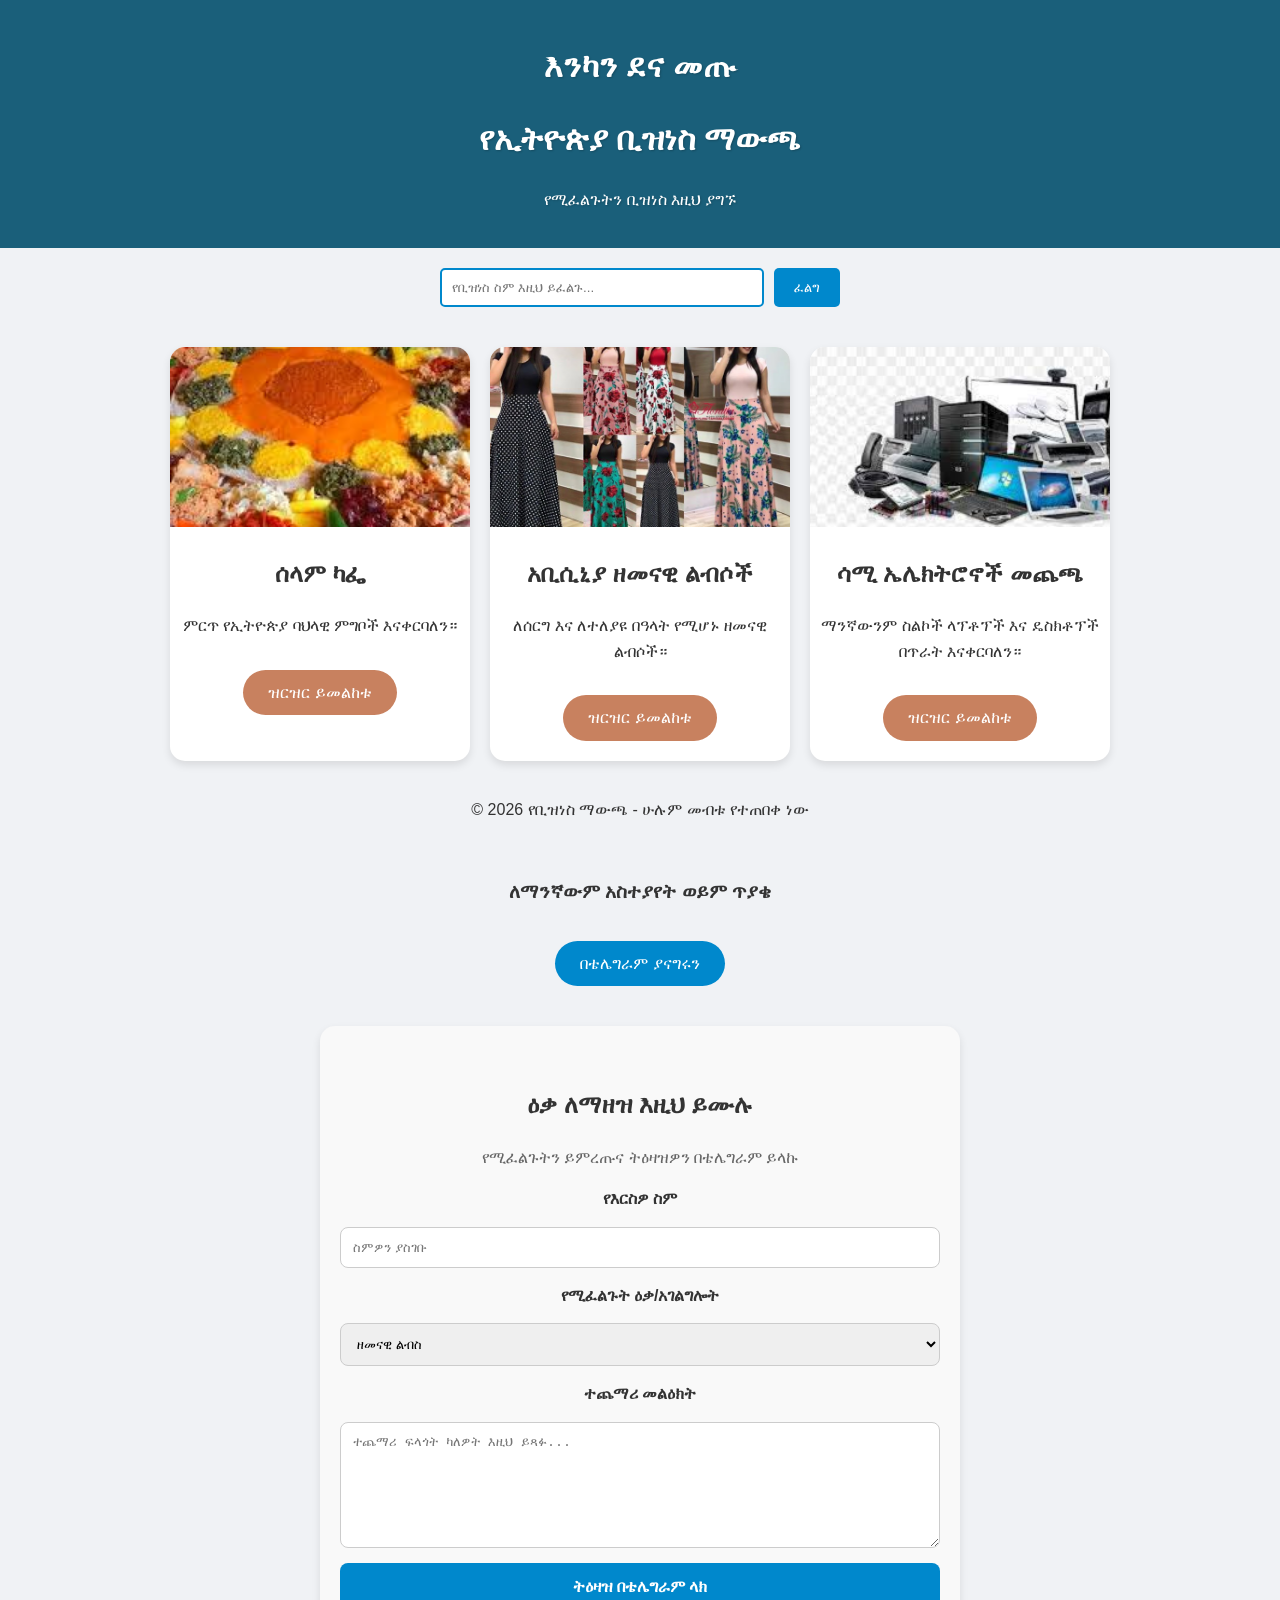
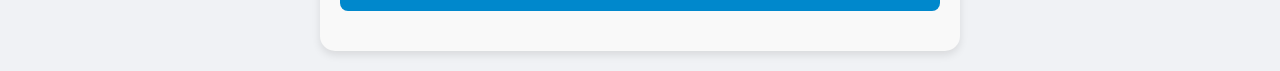
<file: index.html>
<!DOCTYPE html>
<html lang="am">
<head>
    <meta charset="UTF-8">
    <meta name="viewport" content="width=device-width, initial-scale=1.0">
    <title>የኢትዮጵያ ቢዝነስ ማውጫ</title>
    <link rel="stylesheet" href="style.css">
</head>
<body>

    <header>
        <h1>እንካን ደና መጡ</h1>
        <h1>የኢትዮጵያ ቢዝነስ ማውጫ</h1>
        <p>የሚፈልጉትን ቢዝነስ እዚህ ያግኙ</p>
    </header>
<section class="search-section">
    <input type="text" id="searchInput" placeholder="የቢዝነስ ስም እዚህ ይፈልጉ...">
    <button onclick="searchBusiness()">ፈልግ</button>
</section>
    <main class="container">
    <div class="profile-box">
        <img src="cafe.jpg" alt="ካፌ">
        <h2>ሰላም ካፌ</h2>
        <p>ምርጥ የኢትዮጵያ ባህላዊ ምግቦች እናቀርባለን።</p>
        <a href="cafe.html" class="my-link">ዝርዝር ይመልከቱ</a>
    </div> <div class="profile-box">
        <img src="clothes.jpg" alt="ልብስ ቤት">
        <h2>አቢሲኒያ ዘመናዊ ልብሶች</h2>
        <p>ለሰርግ እና ለተለያዩ በዓላት የሚሆኑ ዘመናዊ ልብሶች።</p>
       <a href="clothes.html" class="my-link">ዝርዝር ይመልከቱ</a>
    </div> <div class="profile-box">
        <img src="computer.jpg" alt="ኮምፒውተር">
        <h2>ሳሚ ኤሌክትሮኖች መጨጫ</h2>
        <p>ማንኛውንም ስልኮች ላፕቶፕች እና ዴስክቶፕች በጥራት እናቀርባለን።</p>
       <a href="repair.html" class="my-link">ዝርዝር ይመልከቱ</a>
    </div> </main>
    <footer>
        <p>&copy; 2026 የቢዝነስ ማውጫ - ሁሉም መብቱ የተጠበቀ ነው</p>
    </footer>
<script>
function searchBusiness() {
    let input = document.getElementById('searchInput').value.toLowerCase();
    let boxes = document.getElementsByClassName('profile-box');

    for (let i = 0; i < boxes.length; i++) {
        let title = boxes[i].getElementsByTagName('h2')[0].innerText.toLowerCase();
        if (title.includes(input)) {
            boxes[i].style.display = "";
        } else {
            boxes[i].style.display = "none";
        }
    }
}
</script>
    <div class="contact-section" style="text-align: center; padding: 20px;">
    <h3>ለማንኛውም አስተያየት ወይም ጥያቄ</h3>
    <a href="https://t.me/sami_chali" class="my-link" style="background-color: #0088cc;">በቴሌግራም ያናግሩን</a>
</div>
    <section id="order-section" style="padding: 40px 20px; background-color: #f9f9f9; border-radius: 15px; margin: 20px auto; max-width: 600px; box-shadow: 0 4px 8px rgba(0,0,0,0.1); font-family: 'Segoe UI', Tahoma, Geneva, Verdana, sans-serif;">
    <h2 style="text-align: center; color: #333;">ዕቃ ለማዘዝ እዚህ ይሙሉ</h2>
    <p style="text-align: center; color: #666;">የሚፈልጉትን ይምረጡና ትዕዛዝዎን በቴሌግራም ይላኩ</p>
    
    <div style="display: flex; flex-direction: column; gap: 15px;">
        <label style="font-weight: bold;">የእርስዎ ስም</label>
        <input type="text" id="customerName" placeholder="ስምዎን ያስገቡ" style="padding: 12px; border: 1px solid #ccc; border-radius: 8px;">

        <label style="font-weight: bold;">የሚፈልጉት ዕቃ/አገልግሎት</label>
        <select id="productSelect" style="padding: 12px; border: 1px solid #ccc; border-radius: 8px;">
            <option value="ዘመናዊ ልብስ">ዘመናዊ ልብስ</option>
            <option value="ኮምፒውተር ">ኮምፒውተር</option>
            <option value="ስልኮች ">ስልኮች</option>
            <option value="ምግብ ">ምግብ </option>
            <option value="ሌላ">ሌላ</option>
        </select>

        <label style="font-weight: bold;">ተጨማሪ መልዕክት</label>
        <textarea id="orderNote" placeholder="ተጨማሪ ፍላጎት ካለዎት እዚህ ይጻፉ..." style="padding: 12px; border: 1px solid #ccc; border-radius: 8px; height: 100px;"></textarea>

        <button onclick="sendOrder()" style="background-color: #0088cc; color: white; padding: 15px; border: none; border-radius: 8px; cursor: pointer; font-size: 16px; font-weight: bold;">
            ትዕዛዝ በቴሌግራም ላክ
        </button>
    </div>
</section>

<script>
function sendOrder() {
    // መረጃዎቹን ከፎርሙ ላይ መሰብሰብ
    const name = document.getElementById('customerName').value;
    const product = document.getElementById('productSelect').value;
    const note = document.getElementById('orderNote').value;
    
    // የእርስዎን ቴሌግራም ዩዘርኔም እዚህ ይተኩ
    const telegramUsername = "sami_chali"; // @ ምልክቱን አይጨምሩ
    
    // የቴሌግራም መልዕክት መፍጠር
    const message = `አዲስ ትዕዛዝ አለ!%0A%0Aስም፦ ${name}%0Aየታዘዘው ዕቃ፦ ${product}%0Aተጨማሪ መልዕክት፦ ${note}`;
    
    // ወደ ቴሌግራም መላክ
    window.open(`https://t.me/${telegramUsername}?text=${message}`, '_blank');
}
</script>
    <div id="disqus_thread"></div>
<script>
    var disqus_config = function () {
        this.page.url = "https://samuelchallechalle-arch.github.io/ethio-biz-directory/";
        this.page.identifier = "home_page_unique_1";
    };
    (function() {
        var d = document, s = d.createElement('script');
        // እዚህ ጋር 'ethio-biz-directory' መሆኑን በደንብ አረጋግጥ
        s.src = 'https://ethio-biz-directory.disqus.com/embed.js';
        s.setAttribute('data-timestamp', +new Date());
        (d.head || d.body).appendChild(s);
    })();
</script>
</body>
</html>
</file>
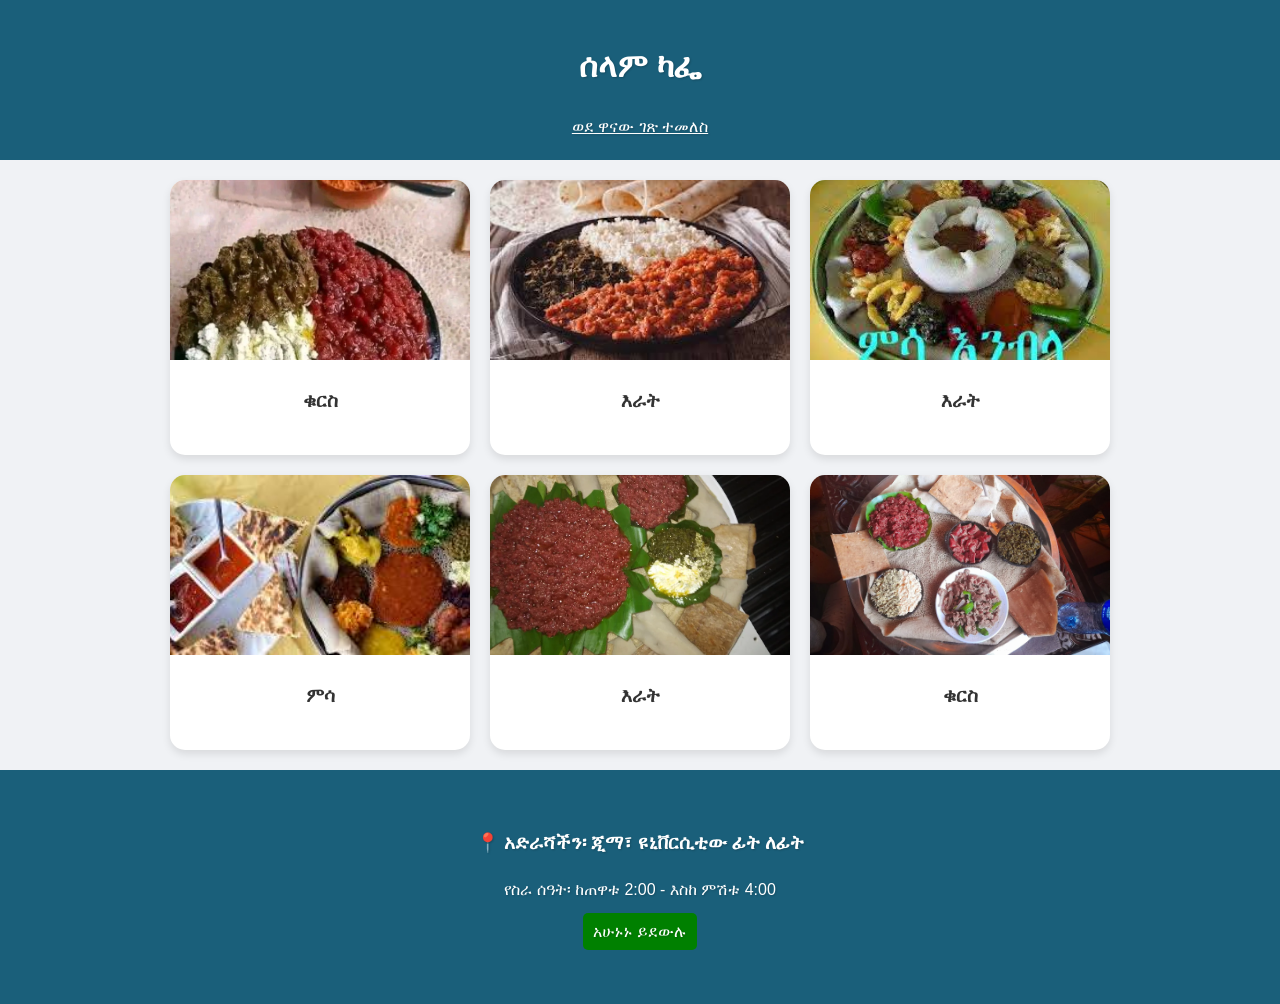
<file: cafe.html>
<!DOCTYPE html>
<html lang="am">
<head>
   <meta name="viewport" content="width=device-width, initial-scale=1.0">
    <title>ሰላም ካፌ - ዝርዝር</title>
    <link rel="stylesheet" href="style.css">
</head>
<body>
    <header>
        <h1>ሰላም ካፌ</h1>
        <a href="index.html" style="color: white;"> ወደ ዋናው ገጽ ተመለስ</a>
    </header>

    <main class="container">
        <div class="profile-box"><img src="food1.jpg" alt="ምግብ 1"><h3>ቁርስ</h3></div>
        <div class="profile-box"><img src="food2.jpg" alt="ምግብ 2"><h3>እራት</h3></div>
        <div class="profile-box"><img src="food3.jpg" alt="ምግብ 3"><h3>እራት</h3></div>
        <div class="profile-box"><img src="food4.jpg" alt="ምግብ 3"><h3>ምሳ</h3></div>
        <div class="profile-box"><img src="food5.jpg" alt="ምግብ 3"><h3>እራት</h3></div>
        <div class="profile-box"><img src="food6.jpg" alt="ምግብ 3"><h3> ቁርስ</h3></div>
    </main>
    <header>
<main class="container">
    <div style="text-align: center; margin-bottom: 20px; width: 100%;">
        <h3>📍 አድራሻችን፡ ጂማ፣ ዩኒቨርሲቲው ፊት ለፊት</h3>
        <p>የስራ ሰዓት፡ ከጠዋቱ 2:00 - እስከ ምሽቱ 4:00</p>
        <a href="tel:+251909508024" style="background: green; color: rgb(255, 255, 255); padding: 10px; border-radius: 5px; text-decoration: none;">አሁኑኑ ይደውሉ</a>
    </div>
</section>
</main>

</body>
</html>
</file>
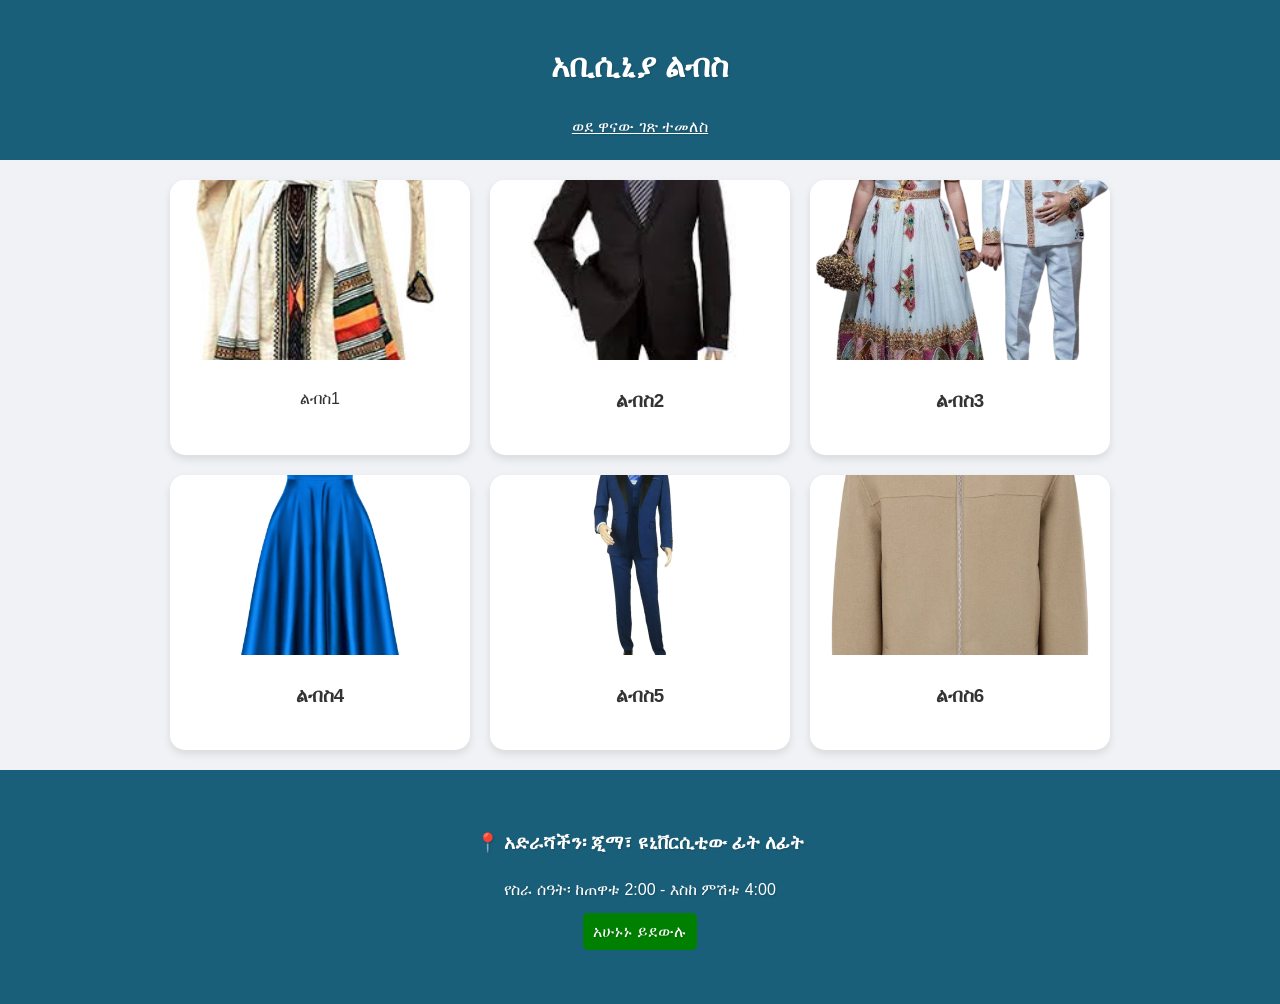
<file: clothes.html>
<!DOCTYPE html>
<html lang="am">
<head>
   <meta name="viewport" content="width=device-width, initial-scale=1.0">
    <title>አቢሲኒያ ልብስ - ዝርዝር</title>
    <link rel="stylesheet" href="style.css">
</head>
<body>
    <header>
        <h1>አቢሲኒያ ልብስ</h1>
        <a href="index.html" style="color: white;"> ወደ ዋናው ገጽ ተመለስ</a>
    </header>

    <main class="container">
        <div class="profile-box"><img src="clothes1.jpg" alt="ልብስ 1"><h3></h3>ልብስ1</h3></div>
        <div class="profile-box"><img src="clothes2.jpg" alt="ልብስ 2"><h3>ልብስ2</h3></div>
        <div class="profile-box"><img src="clothes3.jpg" alt="ልብስ 3"><h3>ልብስ3</h3></div>
        <div class="profile-box"><img src="clothes4.jpg" alt="ልብስ 4"><h3>ልብስ4</h3></div>
        <div class="profile-box"><img src="clothes5.jpg" alt="ልብስ 5"><h3>ልብስ5</h3></div>
    <div class="profile-box"><img src="clothes6.jpg" alt="ልብስ 6"><h3>ልብስ6</h3></div>
    </main>
    <header>
<main class="container">
    <div style="text-align: center; margin-bottom: 20px; width: 100%;">
        <h3>📍 አድራሻችን፡ ጂማ፣ ዩኒቨርሲቲው ፊት ለፊት</h3>
        <p>የስራ ሰዓት፡ ከጠዋቱ 2:00 - እስከ ምሽቱ 4:00</p>
        <a href="tel:+251909508024" style="background: green; color: white; padding: 10px; border-radius: 5px; text-decoration: none;">አሁኑኑ ይደውሉ</a>
    </div>
</main>
</body>
</html>
</file>
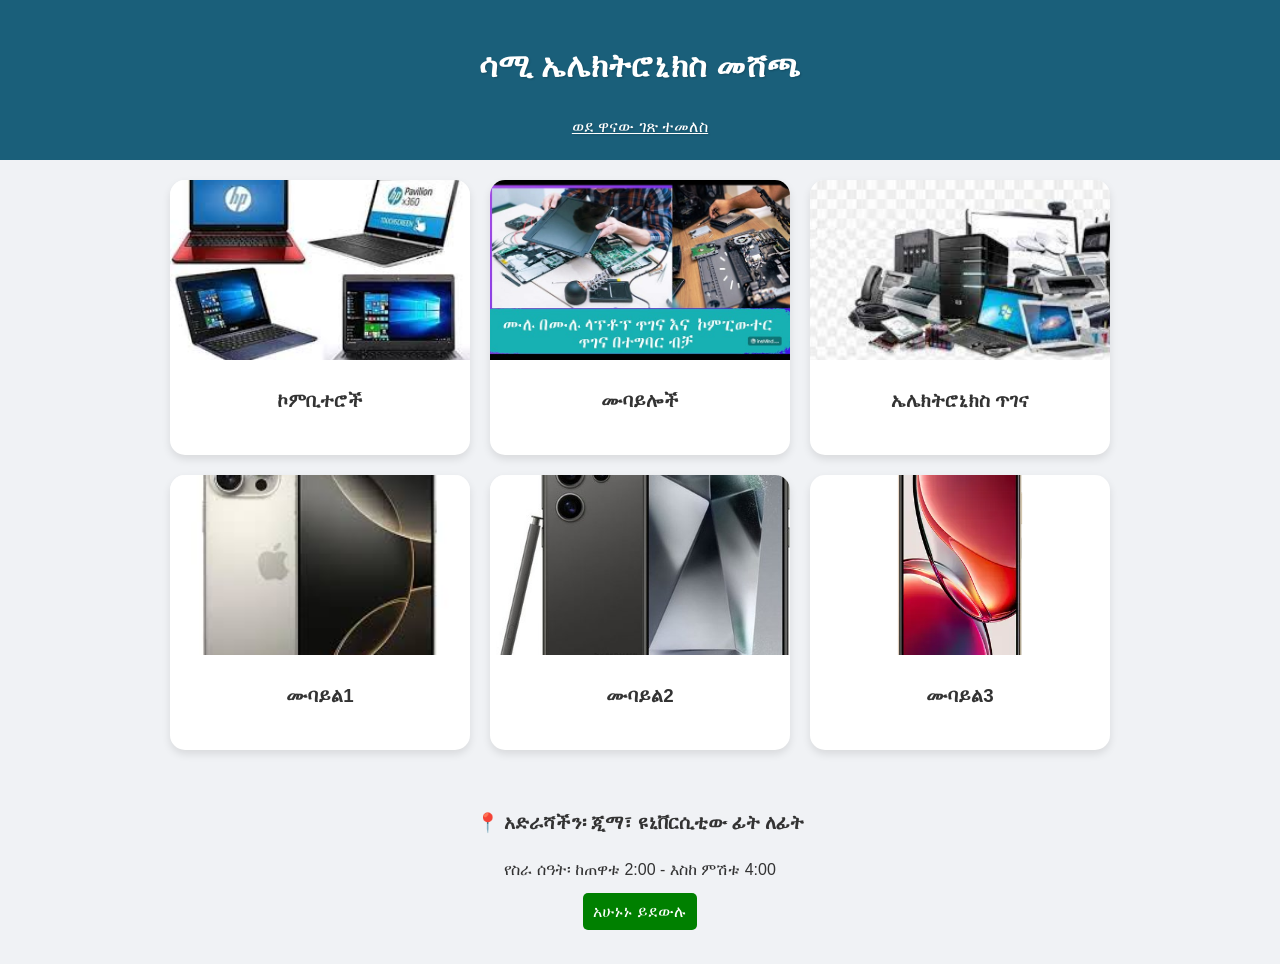
<file: repair.html>
<!DOCTYPE html>
<html lang="am">
<head>
   <meta name="viewport" content="width=device-width, initial-scale=1.0">
    <title>ሳሚ ኤሌክትሮኒክስ መሸጫ ዝርዝር</title>
    <link rel="stylesheet" href="style.css">
</head>
<body>
    <header>
        <h1>ሳሚ ኤሌክትሮኒክስ መሸጫ</h1>
        <a href="index.html" style="color: white;"> ወደ ዋናው ገጽ ተመለስ</a>
    </header>

    <main class="container">
        <div class="profile-box"><img src="computer1.jpg" alt="ኮምፒተር 1"><h3>ኮምቢተሮች</h3></div>
        <div class="profile-box"><img src="computer2.jpg" alt="ኮምፒተር 2"><h3>ሙባይሎች</h3></div>
         <div class="profile-box"><img src="computer3.jpg" alt="ኮምፒተር 3"><h3>ኤሌክትሮኒክስ ጥገና</h3></div>
          <div class="profile-box"><img src="computer4.jpg" alt="ኮምፒተር 3"><h3>ሙባይል1</h3></div>
           <div class="profile-box"><img src="computer5.jpg" alt="ኮምፒተር 3"><h3>ሙባይል2</h3></div>
            <div class="profile-box"><img src="computer6.jpg" alt="ኮምፒተር 3"><h3>ሙባይል3</h3></div>
    </main>
</header>
<main class="container">
    <div style="text-align: center; margin-bottom: 20px; width: 100%;">
        <h3>📍 አድራሻችን፡ ጂማ፣ ዩኒቨርሲቲው ፊት ለፊት</h3>
        <p>የስራ ሰዓት፡ ከጠዋቱ 2:00 - እስከ ምሽቱ 4:00</p>
        <a href="tel:+251909508024" style="background: green; color: white; padding: 10px; border-radius: 5px; text-decoration: none;">አሁኑኑ ይደውሉ</a>
    </div>
</main>

</body>
</html>
</file>
<file: style.css>
body {
    /* 'Nyala' ወይም 'WashRa' ለአማርኛ በጣም ቆንጆ ፎንቶች ናቸው */
    font-family: 'Nyala', 'Ethiopic Unicode', 'Segoe UI', Tahoma, sans-serif;
    line-height: 1.6; /* መስመሮቹ እንዳይጣበቁ ክፍተት ይሰጣል */
    color: #333; /* ጽሁፉ ጥቁር ሳይሆን ደባዘዘ ያለ ጥቁር እንዲሆን (ለአይን አይከብድም) */
    background-color: #f4f7f6; /* የዌብሳይቱ ዳራ (Background) ደስ የሚል ነጭ-አመድማ ቀለም */
}
body {
    font-family: 'Segoe UI', 'Nyala', 'Kefa', Arial, sans-serif;
    margin: 0;
    padding: 0;
    background-color: #f0f2f5;
    text-align: center;
}
header {
    background-color: #333;
    color: white;
    padding: 30px 0;
}
.container {
    display: flex;
    flex-wrap: wrap; /* ለስልክ ምቹ እንዲሆን */
    justify-content: center;
    gap: 20px;
    padding: 20px;
}
.profile-box {
    background-color: white;
    width: 300px;
    border-radius: 15px;
    box-shadow: 0px 4px 10px rgba(0,0,0,0.1);
    overflow: hidden; /* ምስሉ ከሳጥኑ እንዳይወጣ */
    transition: 0.3s;
    padding-bottom: 20px;
}
.profile-box:hover {
    transform: translateY(-10px);
}
.profile-box img {
    width: 100%;
    height: 180px;
    object-fit: cover;
}
.my-link {
    display: inline-block;
    background-color: #0088cc;
    color: white;
    padding: 10px 25px;
    text-decoration: none;
    border-radius: 5px;
    margin-top: 15px;
}
.search-section {
    margin: 20px 0;
    display: flex;
    justify-content: center;
    gap: 10px;
}
#searchInput {
    padding: 10px;
    width: 300px;
    border: 2px solid #0088cc;
    border-radius: 5px;
    outline: none;
}
.search-section button {
    padding: 10px 20px;
    background-color: #0088cc;
    color: white;
    border: none;
    border-radius: 5px;
    cursor: pointer;
}
header {
    background-color: #1a5f7a; /* ይበልጥ ጥቁር ያለ ሰማያዊ */
    padding: 20px;
    text-shadow: 1px 1px 2px rgba(0,0,0,0.2); /* በጽሁፉ ጀርባ ትንሽ ጥላ (Shadow) ይሰጣል */
}
.profile-box {
    border: none;
    box-shadow: 0 4px 8px rgba(0,0,0,0.1); /* ሳጥኖቹ እንዲጎሉ ትንሽ ጥላ ጨምርባቸው */
    transition: transform 0.3s ease; /* አይጤ (Mouse) ሲያርፍበት እንዲንቀሳቀስ */
}
.profile-box:hover {
    transform: translateY(-5px); /* አይጤ ሲያርፍበት ትንሽ ከፍ ይላል */
}

.my-link {
    background-color: #c8815f; /* ለየት ያለ የቡና ቀለም (ለአዝራሮች) */
    border-radius: 25px; /* አዝራሮቹ እንዲድበሰበሱ ያደርጋል */
    padding: 10px 25px;
}
/* ስክሪኑ ከ 768px ካነሰ (ለሞባይል ስልኮች) የሚሰራ ኮድ */
@media (max-width: 768px) {
    .container {
        display: flex;
        flex-direction: column; /* ሳጥኖቹ አንዱ ከሌላው በታች እንዲሆኑ ያደርጋል */
        align-items: center;
    }

    .profile-box {
        width: 90%; /* በስልክ ስክሪን ላይ ሳጥኑ ሰፋ ብሎ እንዲታይ */
        margin: 10px 0;
    }

    header h1 {
        font-size: 24px; /* በስልክ ሲሆን የርዕሱ ጽሁፍ ትንሽ እንዲያንስ */
    }
}
</file>
